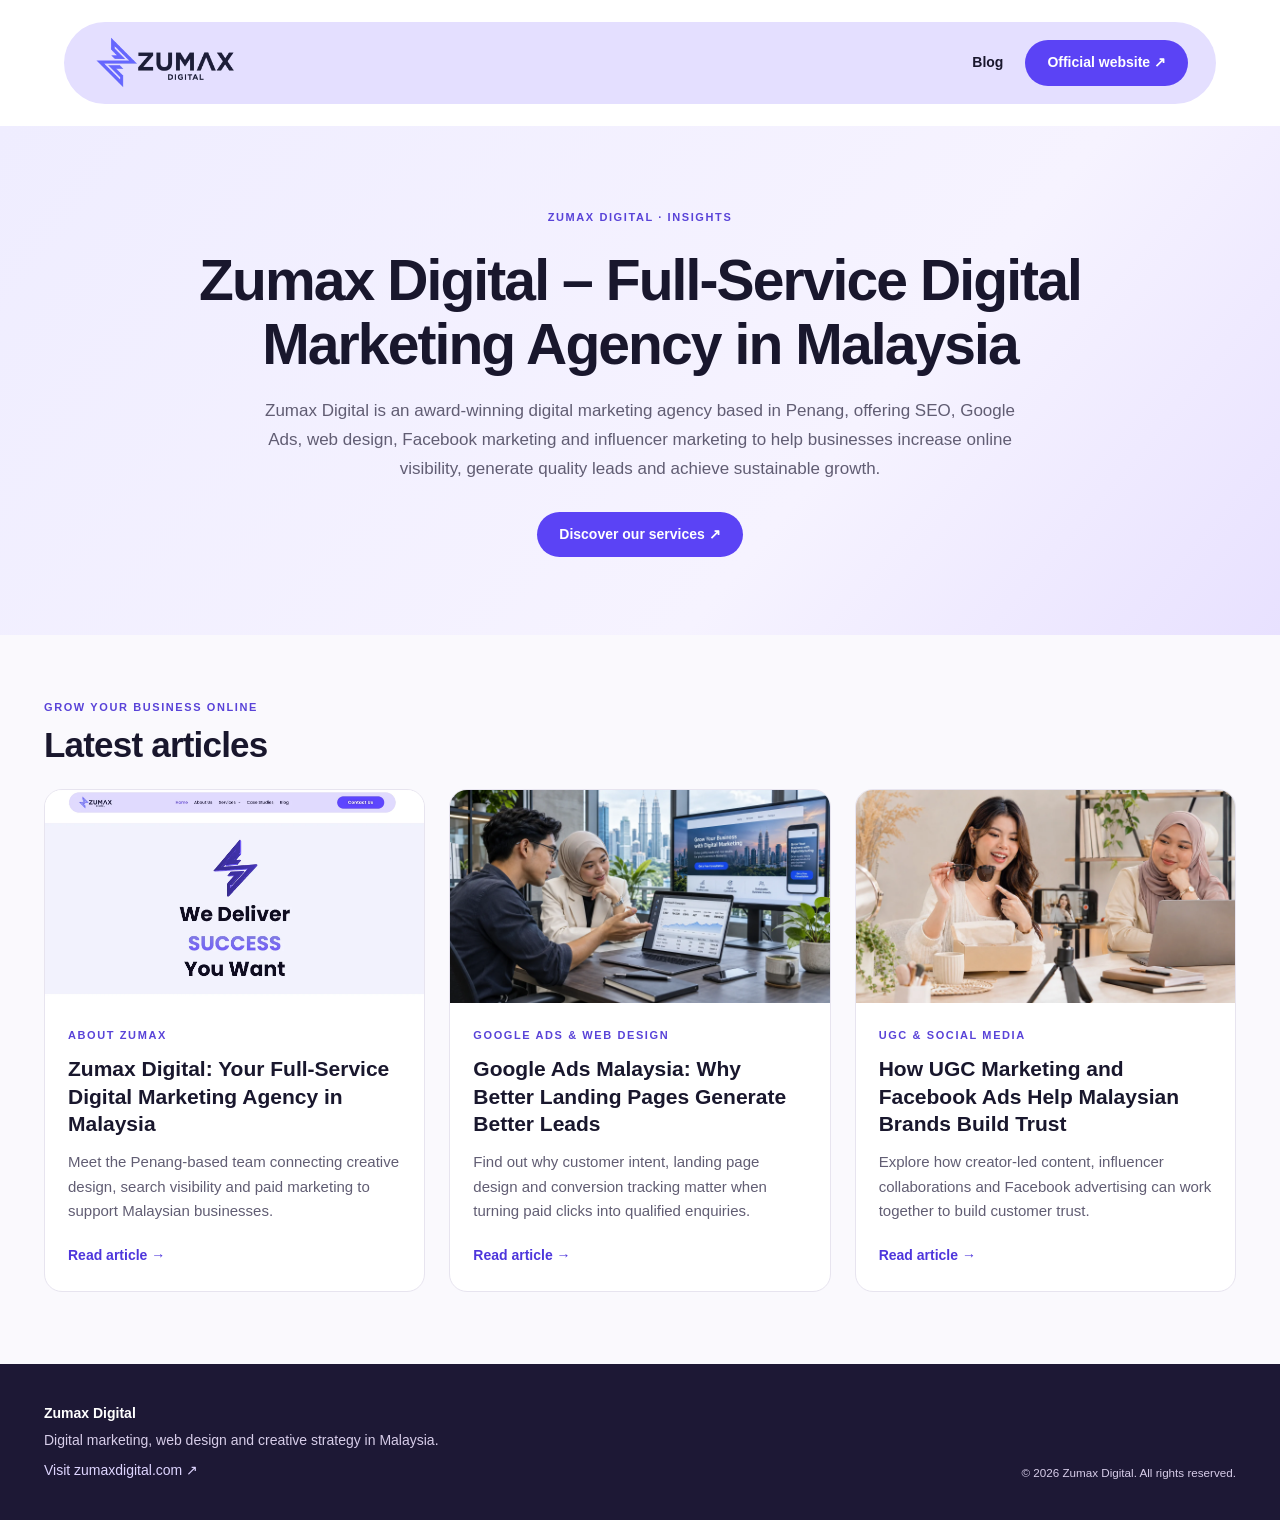
<file: index.html>
<!doctype html>
<html lang="en-MY"><head><meta charset="utf-8">
<meta name="viewport" content="width=device-width, initial-scale=1">
<title>Digital Marketing Agency Malaysia | Zumax Digital</title>
<meta name="description" content="Grow your business with Zumax Digital, a Penang-based digital marketing agency offering SEO, Google Ads, web design, Facebook Ads and influencer marketing.">
<meta name="robots" content="index, follow, max-image-preview:large">
<link rel="canonical" href="https://zumaxmarketing.github.io/zumax-digital/">
<meta property="og:type" content="website">
<meta property="og:title" content="Digital Marketing Agency Malaysia | Zumax Digital">
<meta property="og:description" content="Grow your business with Zumax Digital, a Penang-based digital marketing agency offering SEO, Google Ads, web design, Facebook Ads and influencer marketing.">
<meta property="og:url" content="https://zumaxmarketing.github.io/zumax-digital/">
<meta property="og:image" content="https://zumaxmarketing.github.io/zumax-digital/zumax-digital-feature.webp">
<meta property="og:site_name" content="Zumax Digital">
<meta name="twitter:card" content="summary_large_image">
<link rel="icon" type="image/webp" href="zumax-logo.webp">
<link rel="stylesheet" href="style.css">
<script type="application/ld+json">{"@context": "https://schema.org", "@type": "Blog", "name": "Zumax Digital – Full-Service Digital Marketing Agency in Malaysia", "url": "https://zumaxmarketing.github.io/zumax-digital/", "description": "Grow your business with Zumax Digital, a Penang-based digital marketing agency offering SEO, Google Ads, web design, Facebook Ads and influencer marketing.", "publisher": {"@type": "Organization", "name": "Zumax Digital", "url": "https://zumaxdigital.com/", "logo": "https://zumaxmarketing.github.io/zumax-digital/zumax-logo.webp"}, "blogPost": [{"@type": "BlogPosting", "headline": "Zumax Digital: Your Full-Service Digital Marketing Agency in Malaysia", "url": "https://zumaxmarketing.github.io/zumax-digital/meet-zumax-digital-marketing-agency-malaysia.html"}, {"@type": "BlogPosting", "headline": "Google Ads Malaysia: Why Better Landing Pages Generate Better Leads", "url": "https://zumaxmarketing.github.io/zumax-digital/google-ads-malaysia-landing-page-lead-quality.html"}, {"@type": "BlogPosting", "headline": "How UGC Marketing and Facebook Ads Help Malaysian Brands Build Trust", "url": "https://zumaxmarketing.github.io/zumax-digital/ugc-marketing-facebook-ads-malaysia.html"}]}</script>
</head><body>
<a class="skip" href="#main">Skip to content</a>
<header class="site-header"><div class="nav">
<a href="index.html" aria-label="Zumax Digital blog home"><img src="zumax-logo.webp" alt="Zumax Digital logo" width="155" height="62"></a>
<nav aria-label="Main navigation"><a href="index.html">Blog</a><a class="nav-button" href="https://zumaxdigital.com/">Official website ↗</a></nav>
</div></header>
<main id="main"><section class="hero"><div class="hero-inner"><span class="eyebrow">ZUMAX DIGITAL · INSIGHTS</span>
<h1>Zumax Digital – Full-Service Digital Marketing Agency in Malaysia</h1><p>Zumax Digital is an award-winning digital marketing agency based in Penang, offering SEO, Google Ads, web design, Facebook marketing and influencer marketing to help businesses increase online visibility, generate quality leads and achieve sustainable growth.</p><a class="button" href="https://zumaxdigital.com/">Discover our services ↗</a></div></section>
<section class="listing"><div class="section-heading"><span class="eyebrow">Grow your business online</span><h2>Latest articles</h2></div><div class="grid"><article class="card"><a class="card-img" href="meet-zumax-digital-marketing-agency-malaysia.html"><img src="zumax-digital-feature.webp" alt="Zumax Digital website banner: We Deliver Success You Want" width="1497" height="876"></a>
<div class="card-body"><span class="eyebrow">About Zumax</span><h3><a href="meet-zumax-digital-marketing-agency-malaysia.html">Zumax Digital: Your Full-Service Digital Marketing Agency in Malaysia</a></h3><p>Meet the Penang-based team connecting creative design, search visibility and paid marketing to support Malaysian businesses.</p><a class="read" href="meet-zumax-digital-marketing-agency-malaysia.html" aria-label="Read article: Zumax Digital: Your Full-Service Digital Marketing Agency in Malaysia">Read article <span aria-hidden="true">→</span></a></div></article><article class="card"><a class="card-img" href="google-ads-malaysia-landing-page-lead-quality.html"><img src="google-ads-malaysia-landing-page-performance.webp" alt="Illustration of digital marketers reviewing paid search performance and responsive landing page design" width="1600" height="900"></a>
<div class="card-body"><span class="eyebrow">Google Ads &amp; Web Design</span><h3><a href="google-ads-malaysia-landing-page-lead-quality.html">Google Ads Malaysia: Why Better Landing Pages Generate Better Leads</a></h3><p>Find out why customer intent, landing page design and conversion tracking matter when turning paid clicks into qualified enquiries.</p><a class="read" href="google-ads-malaysia-landing-page-lead-quality.html" aria-label="Read article: Google Ads Malaysia: Why Better Landing Pages Generate Better Leads">Read article <span aria-hidden="true">→</span></a></div></article><article class="card"><a class="card-img" href="ugc-marketing-facebook-ads-malaysia.html"><img src="ugc-marketing-facebook-ads-malaysia.webp" alt="Illustration of Malaysian content creators recording a sunglasses demonstration for social media advertising" width="1600" height="900"></a>
<div class="card-body"><span class="eyebrow">UGC &amp; Social Media</span><h3><a href="ugc-marketing-facebook-ads-malaysia.html">How UGC Marketing and Facebook Ads Help Malaysian Brands Build Trust</a></h3><p>Explore how creator-led content, influencer collaborations and Facebook advertising can work together to build customer trust.</p><a class="read" href="ugc-marketing-facebook-ads-malaysia.html" aria-label="Read article: How UGC Marketing and Facebook Ads Help Malaysian Brands Build Trust">Read article <span aria-hidden="true">→</span></a></div></article></div></section></main><footer class="site-footer"><div><strong>Zumax Digital</strong><p>Digital marketing, web design and creative strategy in Malaysia.</p><a href="https://zumaxdigital.com/">Visit zumaxdigital.com ↗</a></div><small>© 2026 Zumax Digital. All rights reserved.</small></footer></body></html>
</file>
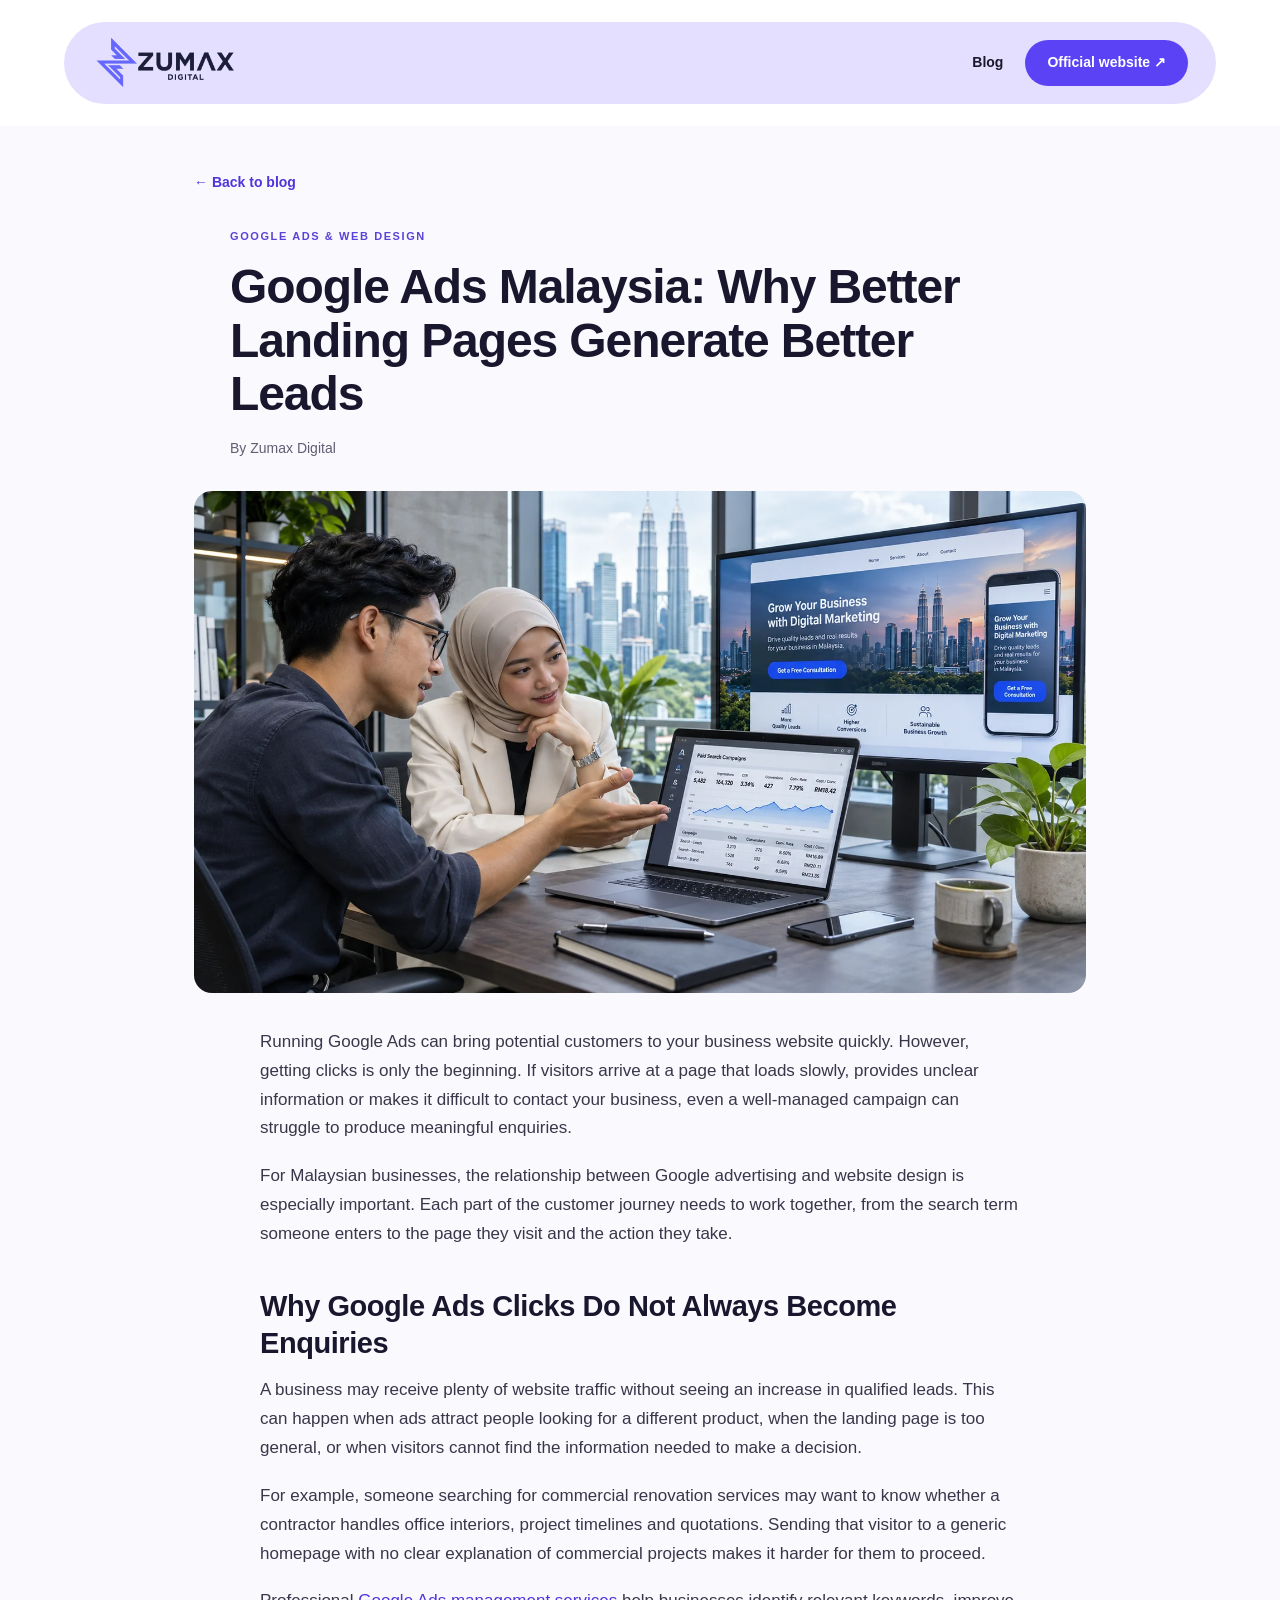
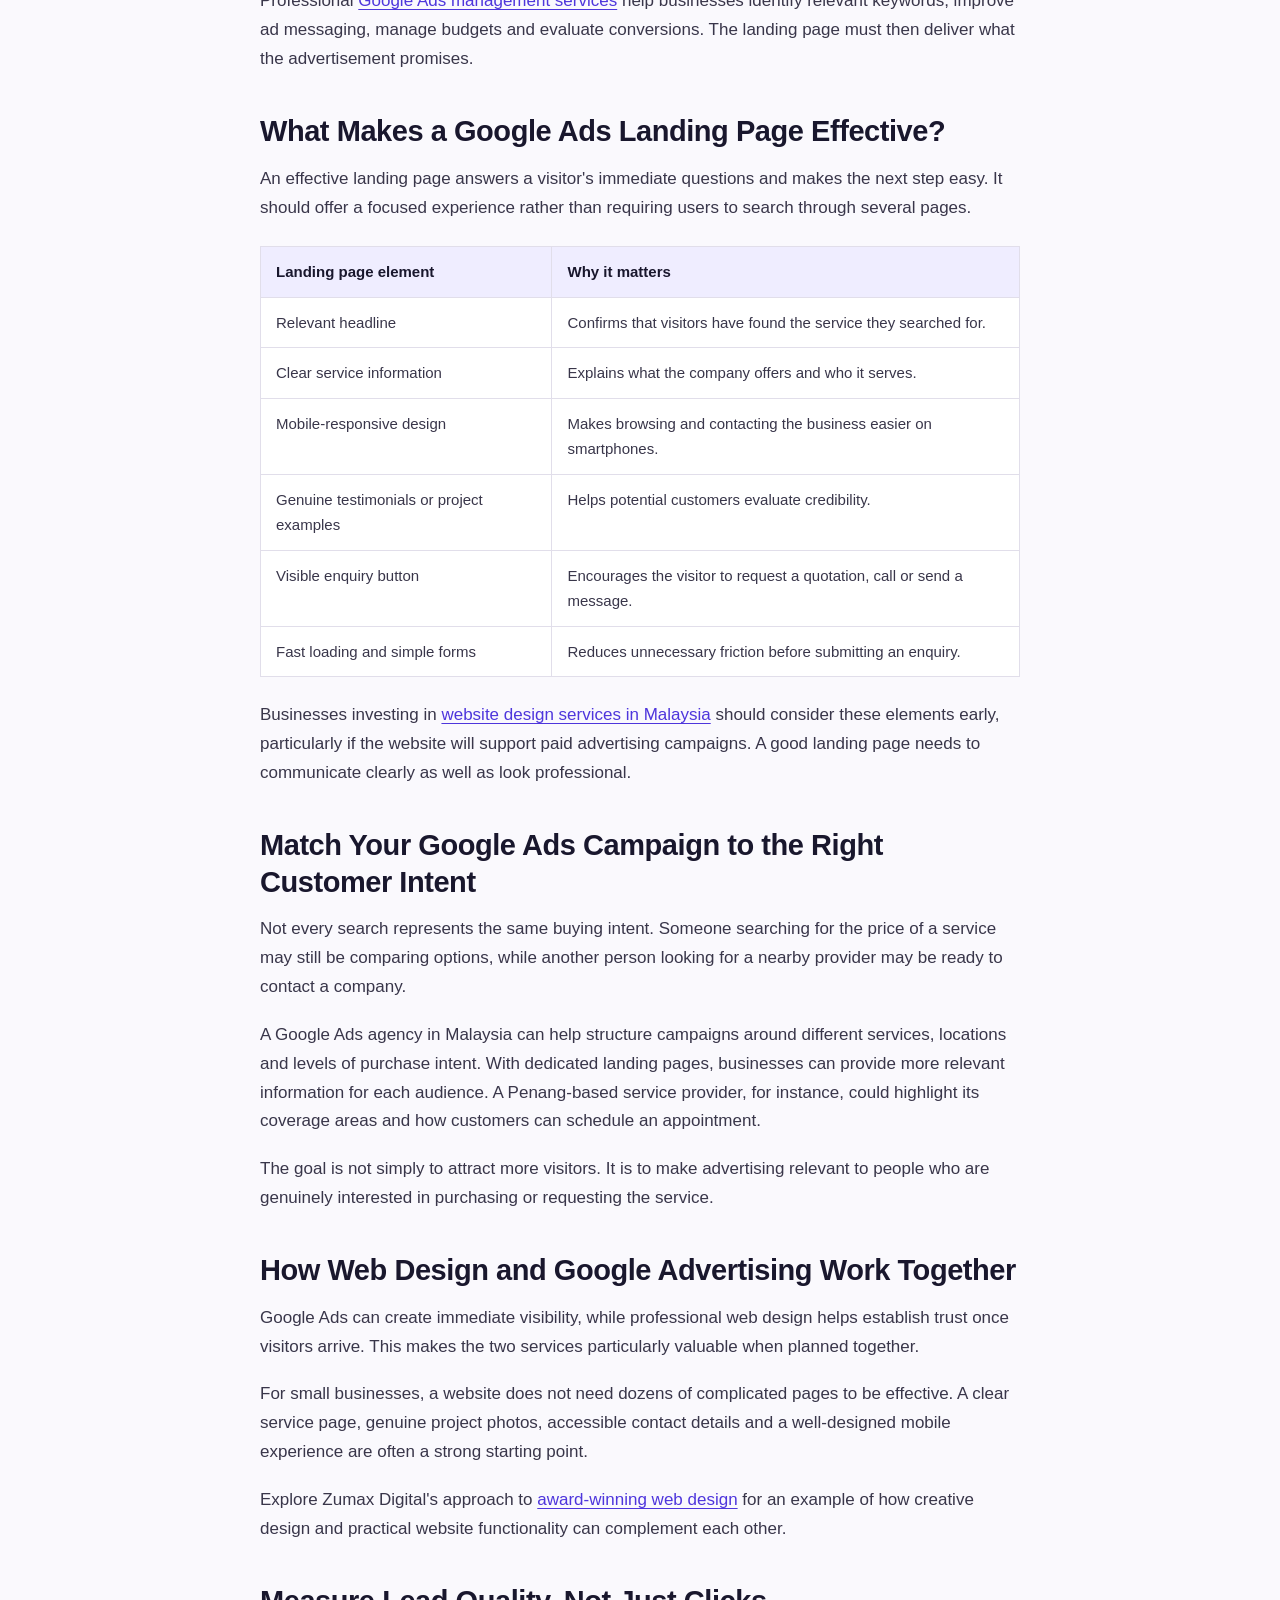
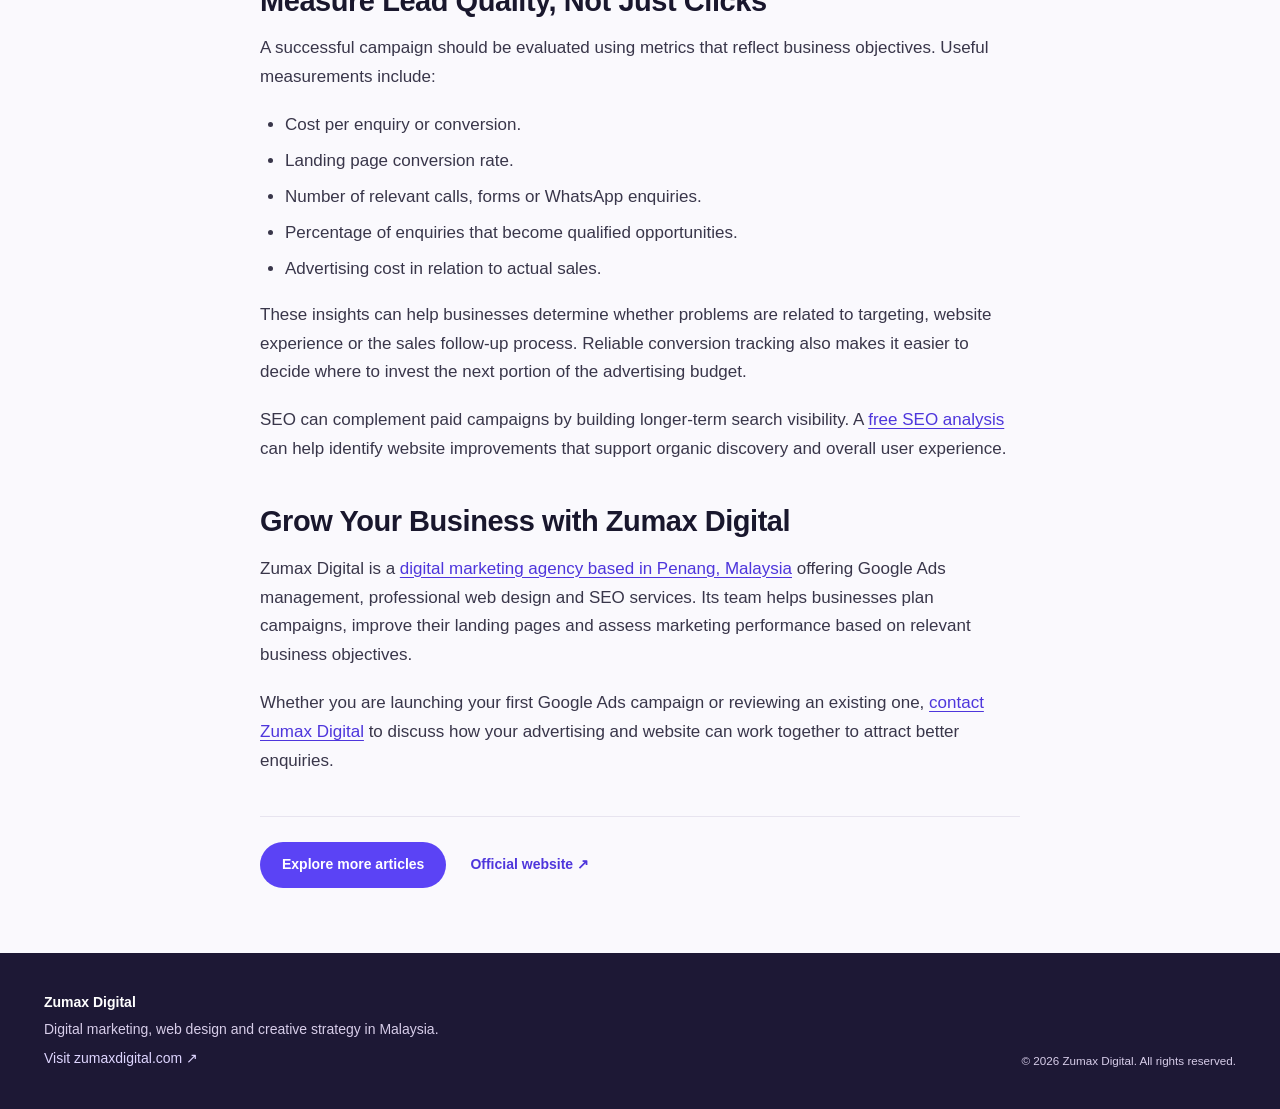
<file: google-ads-malaysia-landing-page-lead-quality.html>
<!doctype html>
<html lang="en-MY"><head><meta charset="utf-8">
<meta name="viewport" content="width=device-width, initial-scale=1">
<title>Google Ads Malaysia: Improve Leads with Better Landing Pages</title>
<meta name="description" content="Discover how Google Ads management and conversion-focused website design help Malaysian businesses attract qualified enquiries and maximise ad spend.">
<meta name="robots" content="index, follow, max-image-preview:large">
<link rel="canonical" href="https://zumaxmarketing.github.io/zumax-digital/google-ads-malaysia-landing-page-lead-quality.html">
<meta property="og:type" content="article">
<meta property="og:title" content="Google Ads Malaysia: Improve Leads with Better Landing Pages">
<meta property="og:description" content="Discover how Google Ads management and conversion-focused website design help Malaysian businesses attract qualified enquiries and maximise ad spend.">
<meta property="og:url" content="https://zumaxmarketing.github.io/zumax-digital/google-ads-malaysia-landing-page-lead-quality.html">
<meta property="og:image" content="https://zumaxmarketing.github.io/zumax-digital/google-ads-malaysia-landing-page-performance.webp">
<meta property="og:site_name" content="Zumax Digital">
<meta name="twitter:card" content="summary_large_image">
<link rel="icon" type="image/webp" href="zumax-logo.webp">
<link rel="stylesheet" href="style.css">
<script type="application/ld+json">{"@context": "https://schema.org", "@type": "BlogPosting", "headline": "Google Ads Malaysia: Why Better Landing Pages Generate Better Leads", "description": "Discover how Google Ads management and conversion-focused website design help Malaysian businesses attract qualified enquiries and maximise ad spend.", "image": "https://zumaxmarketing.github.io/zumax-digital/google-ads-malaysia-landing-page-performance.webp", "author": {"@type": "Organization", "name": "Zumax Digital", "url": "https://zumaxdigital.com/", "logo": "https://zumaxmarketing.github.io/zumax-digital/zumax-logo.webp"}, "publisher": {"@type": "Organization", "name": "Zumax Digital", "url": "https://zumaxdigital.com/", "logo": "https://zumaxmarketing.github.io/zumax-digital/zumax-logo.webp"}, "mainEntityOfPage": "https://zumaxmarketing.github.io/zumax-digital/google-ads-malaysia-landing-page-lead-quality.html", "inLanguage": "en-MY"}</script>
</head><body>
<a class="skip" href="#main">Skip to content</a>
<header class="site-header"><div class="nav">
<a href="index.html" aria-label="Zumax Digital blog home"><img src="zumax-logo.webp" alt="Zumax Digital logo" width="155" height="62"></a>
<nav aria-label="Main navigation"><a href="index.html">Blog</a><a class="nav-button" href="https://zumaxdigital.com/">Official website ↗</a></nav>
</div></header>
<main id="main" class="article-wrap">
<a class="back" href="index.html">← Back to blog</a>
<article><header class="article-header"><span class="eyebrow">Google Ads &amp; Web Design</span>
<h1>Google Ads Malaysia: Why Better Landing Pages Generate Better Leads</h1><p class="byline">By Zumax Digital</p></header>
<img class="article-hero" src="google-ads-malaysia-landing-page-performance.webp" alt="Illustration of digital marketers reviewing paid search performance and responsive landing page design" width="1600" height="900">
<div class="prose"><p>Running Google Ads can bring potential customers to your business website quickly. However, getting clicks is only the beginning. If visitors arrive at a page that loads slowly, provides unclear information or makes it difficult to contact your business, even a well-managed campaign can struggle to produce meaningful enquiries.</p>
<p>For Malaysian businesses, the relationship between Google advertising and website design is especially important. Each part of the customer journey needs to work together, from the search term someone enters to the page they visit and the action they take.</p>
<h2>Why Google Ads Clicks Do Not Always Become Enquiries</h2>
<p>A business may receive plenty of website traffic without seeing an increase in qualified leads. This can happen when ads attract people looking for a different product, when the landing page is too general, or when visitors cannot find the information needed to make a decision.</p>
<p>For example, someone searching for commercial renovation services may want to know whether a contractor handles office interiors, project timelines and quotations. Sending that visitor to a generic homepage with no clear explanation of commercial projects makes it harder for them to proceed.</p>
<p>Professional <a href="https://zumaxdigital.com/google-ads/">Google Ads management services</a> help businesses identify relevant keywords, improve ad messaging, manage budgets and evaluate conversions. The landing page must then deliver what the advertisement promises.</p>
<h2>What Makes a Google Ads Landing Page Effective?</h2>
<p>An effective landing page answers a visitor&#x27;s immediate questions and makes the next step easy. It should offer a focused experience rather than requiring users to search through several pages.</p>
<div class="table-scroll"><table><thead><tr><th scope="col">Landing page element</th><th scope="col">Why it matters</th></tr></thead><tbody><tr><td>Relevant headline</td><td>Confirms that visitors have found the service they searched for.</td></tr><tr><td>Clear service information</td><td>Explains what the company offers and who it serves.</td></tr><tr><td>Mobile-responsive design</td><td>Makes browsing and contacting the business easier on smartphones.</td></tr><tr><td>Genuine testimonials or project examples</td><td>Helps potential customers evaluate credibility.</td></tr><tr><td>Visible enquiry button</td><td>Encourages the visitor to request a quotation, call or send a message.</td></tr><tr><td>Fast loading and simple forms</td><td>Reduces unnecessary friction before submitting an enquiry.</td></tr></tbody></table></div>
<p>Businesses investing in <a href="https://zumaxdigital.com/web-design/">website design services in Malaysia</a> should consider these elements early, particularly if the website will support paid advertising campaigns. A good landing page needs to communicate clearly as well as look professional.</p>
<h2>Match Your Google Ads Campaign to the Right Customer Intent</h2>
<p>Not every search represents the same buying intent. Someone searching for the price of a service may still be comparing options, while another person looking for a nearby provider may be ready to contact a company.</p>
<p>A Google Ads agency in Malaysia can help structure campaigns around different services, locations and levels of purchase intent. With dedicated landing pages, businesses can provide more relevant information for each audience. A Penang-based service provider, for instance, could highlight its coverage areas and how customers can schedule an appointment.</p>
<p>The goal is not simply to attract more visitors. It is to make advertising relevant to people who are genuinely interested in purchasing or requesting the service.</p>
<h2>How Web Design and Google Advertising Work Together</h2>
<p>Google Ads can create immediate visibility, while professional web design helps establish trust once visitors arrive. This makes the two services particularly valuable when planned together.</p>
<p>For small businesses, a website does not need dozens of complicated pages to be effective. A clear service page, genuine project photos, accessible contact details and a well-designed mobile experience are often a strong starting point.</p>
<p>Explore Zumax Digital&#x27;s approach to <a href="https://zumaxdigital.com/award-winning-web-design-zubrew/">award-winning web design</a> for an example of how creative design and practical website functionality can complement each other.</p>
<h2>Measure Lead Quality, Not Just Clicks</h2>
<p>A successful campaign should be evaluated using metrics that reflect business objectives. Useful measurements include:</p>
<ul><li>Cost per enquiry or conversion.</li>
<li>Landing page conversion rate.</li>
<li>Number of relevant calls, forms or WhatsApp enquiries.</li>
<li>Percentage of enquiries that become qualified opportunities.</li>
<li>Advertising cost in relation to actual sales.</li></ul>
<p>These insights can help businesses determine whether problems are related to targeting, website experience or the sales follow-up process. Reliable conversion tracking also makes it easier to decide where to invest the next portion of the advertising budget.</p>
<p>SEO can complement paid campaigns by building longer-term search visibility. A <a href="https://zumaxdigital.com/seo/#audit">free SEO analysis</a> can help identify website improvements that support organic discovery and overall user experience.</p>
<h2>Grow Your Business with Zumax Digital</h2>
<p>Zumax Digital is a <a href="https://zumaxdigital.com/">digital marketing agency based in Penang, Malaysia</a> offering Google Ads management, professional web design and SEO services. Its team helps businesses plan campaigns, improve their landing pages and assess marketing performance based on relevant business objectives.</p>
<p>Whether you are launching your first Google Ads campaign or reviewing an existing one, <a href="https://zumaxdigital.com/contact-us/">contact Zumax Digital</a> to discuss how your advertising and website can work together to attract better enquiries.</p></div>
</article>
<div class="article-bottom"><a class="button" href="index.html">Explore more articles</a><a href="https://zumaxdigital.com/">Official website ↗</a></div>
</main><footer class="site-footer"><div><strong>Zumax Digital</strong><p>Digital marketing, web design and creative strategy in Malaysia.</p><a href="https://zumaxdigital.com/">Visit zumaxdigital.com ↗</a></div><small>© 2026 Zumax Digital. All rights reserved.</small></footer></body></html>
</file>
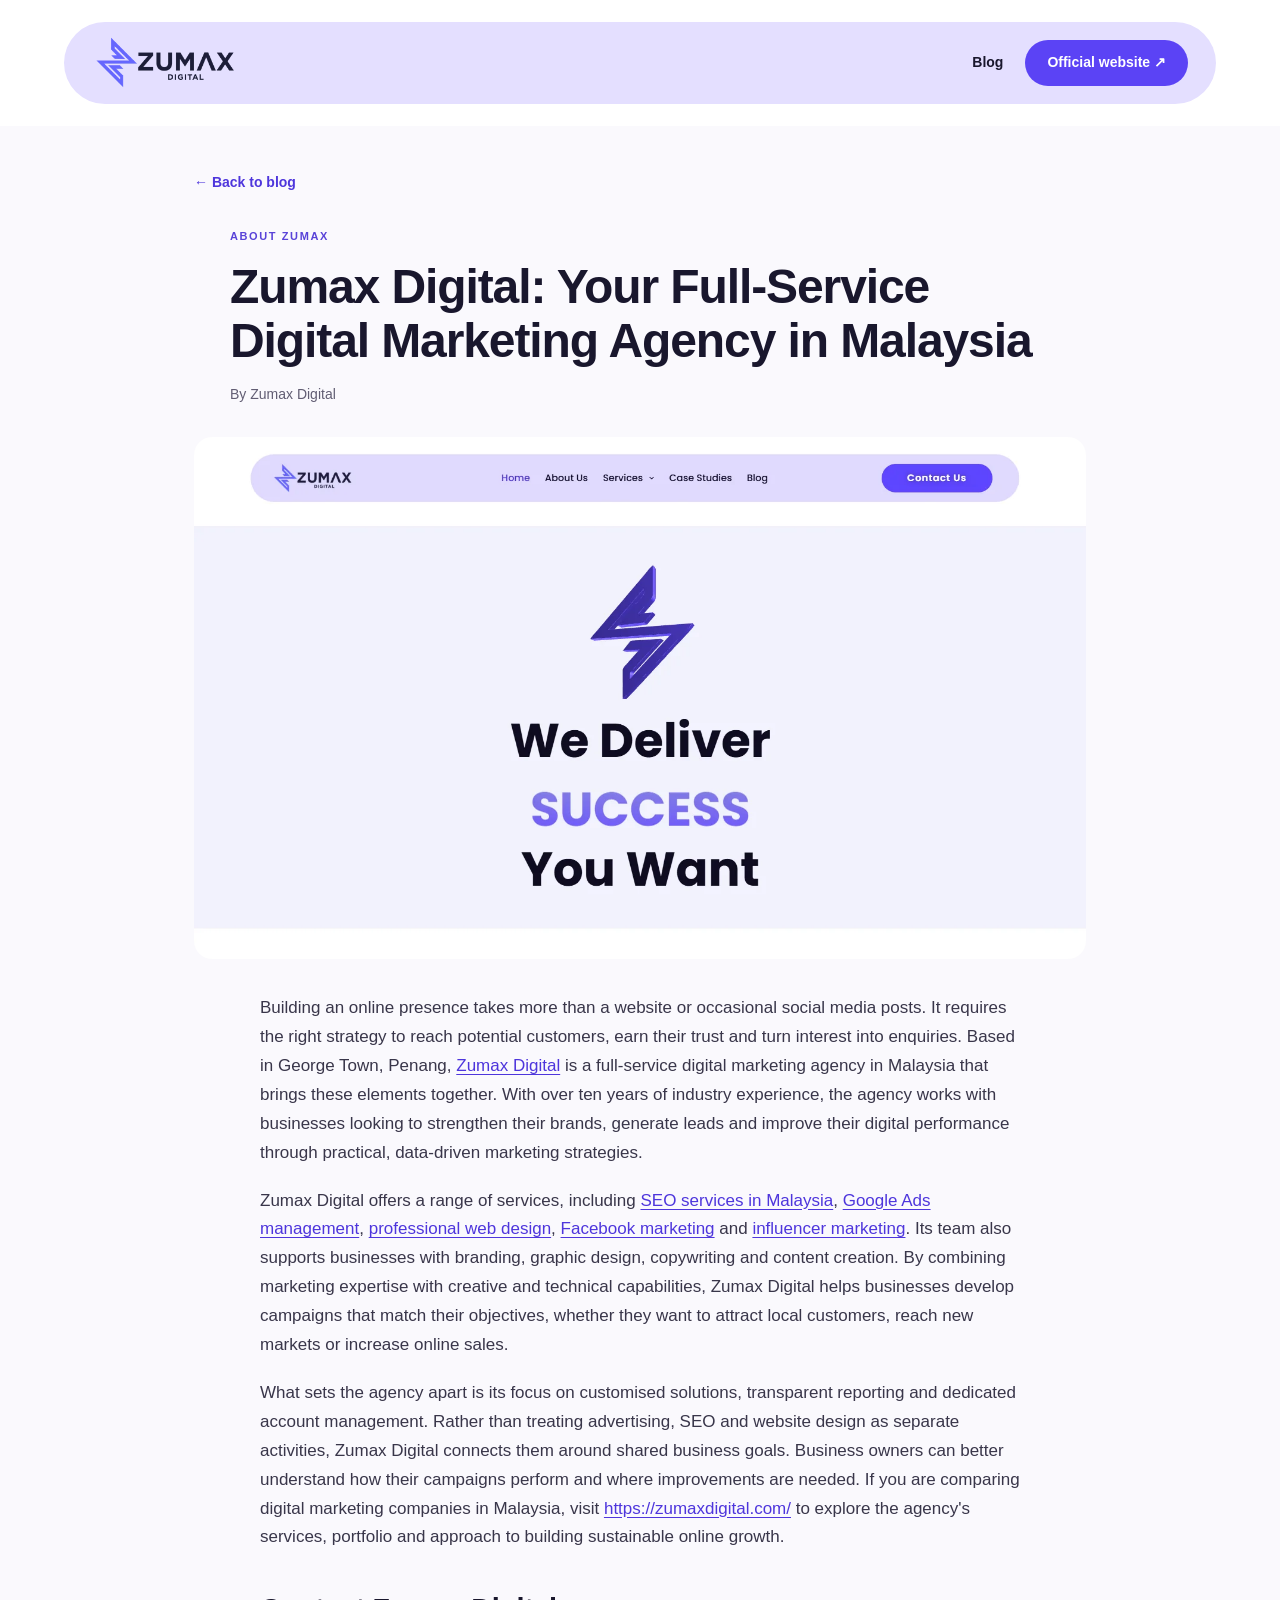
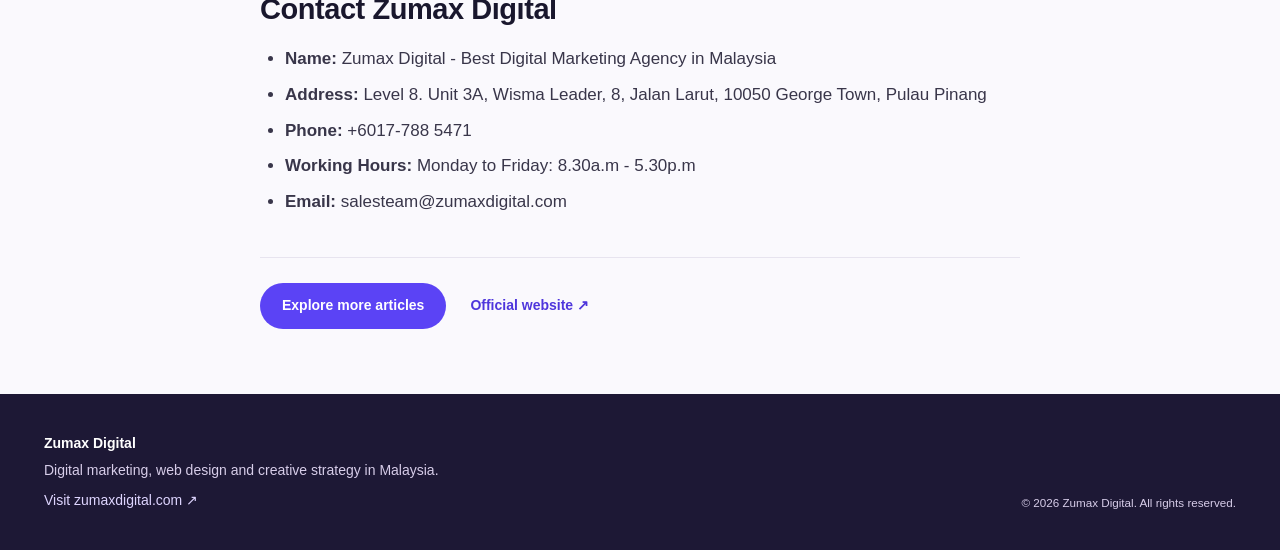
<file: meet-zumax-digital-marketing-agency-malaysia.html>
<!doctype html>
<html lang="en-MY"><head><meta charset="utf-8">
<meta name="viewport" content="width=device-width, initial-scale=1">
<title>Zumax Digital | Digital Marketing Agency Malaysia</title>
<meta name="description" content="Meet Zumax Digital, a Penang digital marketing agency offering SEO, Google Ads, Facebook marketing, web design and influencer marketing across Malaysia.">
<meta name="robots" content="index, follow, max-image-preview:large">
<link rel="canonical" href="https://zumaxmarketing.github.io/zumax-digital/meet-zumax-digital-marketing-agency-malaysia.html">
<meta property="og:type" content="article">
<meta property="og:title" content="Zumax Digital | Digital Marketing Agency Malaysia">
<meta property="og:description" content="Meet Zumax Digital, a Penang digital marketing agency offering SEO, Google Ads, Facebook marketing, web design and influencer marketing across Malaysia.">
<meta property="og:url" content="https://zumaxmarketing.github.io/zumax-digital/meet-zumax-digital-marketing-agency-malaysia.html">
<meta property="og:image" content="https://zumaxmarketing.github.io/zumax-digital/zumax-digital-feature.webp">
<meta property="og:site_name" content="Zumax Digital">
<meta name="twitter:card" content="summary_large_image">
<link rel="icon" type="image/webp" href="zumax-logo.webp">
<link rel="stylesheet" href="style.css">
<script type="application/ld+json">{"@context": "https://schema.org", "@type": "BlogPosting", "headline": "Zumax Digital: Your Full-Service Digital Marketing Agency in Malaysia", "description": "Meet Zumax Digital, a Penang digital marketing agency offering SEO, Google Ads, Facebook marketing, web design and influencer marketing across Malaysia.", "image": "https://zumaxmarketing.github.io/zumax-digital/zumax-digital-feature.webp", "author": {"@type": "Organization", "name": "Zumax Digital", "url": "https://zumaxdigital.com/", "logo": "https://zumaxmarketing.github.io/zumax-digital/zumax-logo.webp"}, "publisher": {"@type": "Organization", "name": "Zumax Digital", "url": "https://zumaxdigital.com/", "logo": "https://zumaxmarketing.github.io/zumax-digital/zumax-logo.webp"}, "mainEntityOfPage": "https://zumaxmarketing.github.io/zumax-digital/meet-zumax-digital-marketing-agency-malaysia.html", "inLanguage": "en-MY"}</script>
</head><body>
<a class="skip" href="#main">Skip to content</a>
<header class="site-header"><div class="nav">
<a href="index.html" aria-label="Zumax Digital blog home"><img src="zumax-logo.webp" alt="Zumax Digital logo" width="155" height="62"></a>
<nav aria-label="Main navigation"><a href="index.html">Blog</a><a class="nav-button" href="https://zumaxdigital.com/">Official website ↗</a></nav>
</div></header>
<main id="main" class="article-wrap">
<a class="back" href="index.html">← Back to blog</a>
<article><header class="article-header"><span class="eyebrow">About Zumax</span>
<h1>Zumax Digital: Your Full-Service Digital Marketing Agency in Malaysia</h1><p class="byline">By Zumax Digital</p></header>
<img class="article-hero" src="zumax-digital-feature.webp" alt="Zumax Digital website banner: We Deliver Success You Want" width="1497" height="876">
<div class="prose"><p>Building an online presence takes more than a website or occasional social media posts. It requires the right strategy to reach potential customers, earn their trust and turn interest into enquiries. Based in George Town, Penang, <a href="https://zumaxdigital.com/">Zumax Digital</a> is a full-service digital marketing agency in Malaysia that brings these elements together. With over ten years of industry experience, the agency works with businesses looking to strengthen their brands, generate leads and improve their digital performance through practical, data-driven marketing strategies.</p>
<p>Zumax Digital offers a range of services, including <a href="https://zumaxdigital.com/seo/">SEO services in Malaysia</a>, <a href="https://zumaxdigital.com/google-ads/">Google Ads management</a>, <a href="https://zumaxdigital.com/web-design/">professional web design</a>, <a href="https://zumaxdigital.com/facebook-marketing/">Facebook marketing</a> and <a href="https://zumaxdigital.com/influencer-marketing-malaysia/">influencer marketing</a>. Its team also supports businesses with branding, graphic design, copywriting and content creation. By combining marketing expertise with creative and technical capabilities, Zumax Digital helps businesses develop campaigns that match their objectives, whether they want to attract local customers, reach new markets or increase online sales.</p>
<p>What sets the agency apart is its focus on customised solutions, transparent reporting and dedicated account management. Rather than treating advertising, SEO and website design as separate activities, Zumax Digital connects them around shared business goals. Business owners can better understand how their campaigns perform and where improvements are needed. If you are comparing digital marketing companies in Malaysia, visit <a href="https://zumaxdigital.com/">https://zumaxdigital.com/</a> to explore the agency&#x27;s services, portfolio and approach to building sustainable online growth.</p>
<h2>Contact Zumax Digital</h2>
<ul><li><strong>Name:</strong> Zumax Digital - Best Digital Marketing Agency in Malaysia</li>
<li><strong>Address:</strong> Level 8. Unit 3A, Wisma Leader, 8, Jalan Larut, 10050 George Town, Pulau Pinang</li>
<li><strong>Phone:</strong> +6017-788 5471</li>
<li><strong>Working Hours:</strong> Monday to Friday: 8.30a.m - 5.30p.m</li>
<li><strong>Email:</strong> salesteam@zumaxdigital.com</li></ul></div>
</article>
<div class="article-bottom"><a class="button" href="index.html">Explore more articles</a><a href="https://zumaxdigital.com/">Official website ↗</a></div>
</main><footer class="site-footer"><div><strong>Zumax Digital</strong><p>Digital marketing, web design and creative strategy in Malaysia.</p><a href="https://zumaxdigital.com/">Visit zumaxdigital.com ↗</a></div><small>© 2026 Zumax Digital. All rights reserved.</small></footer></body></html>
</file>
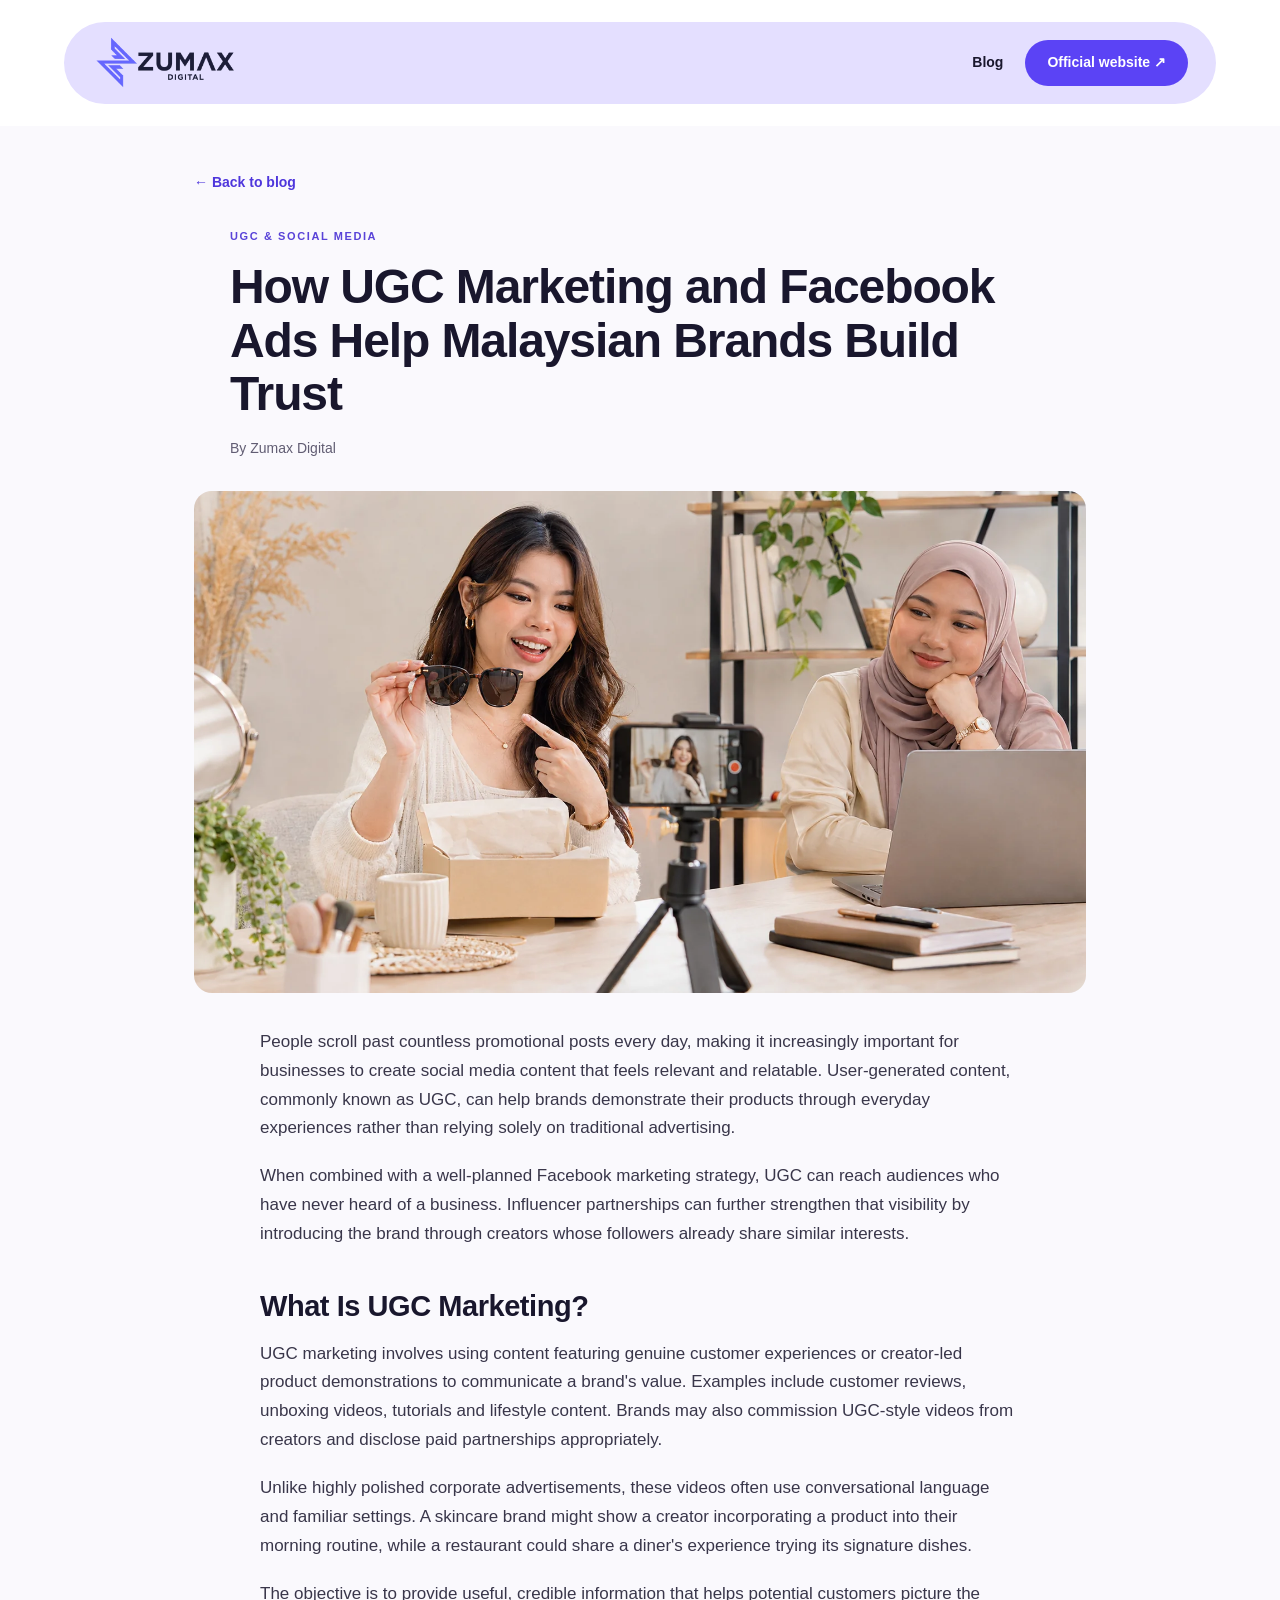
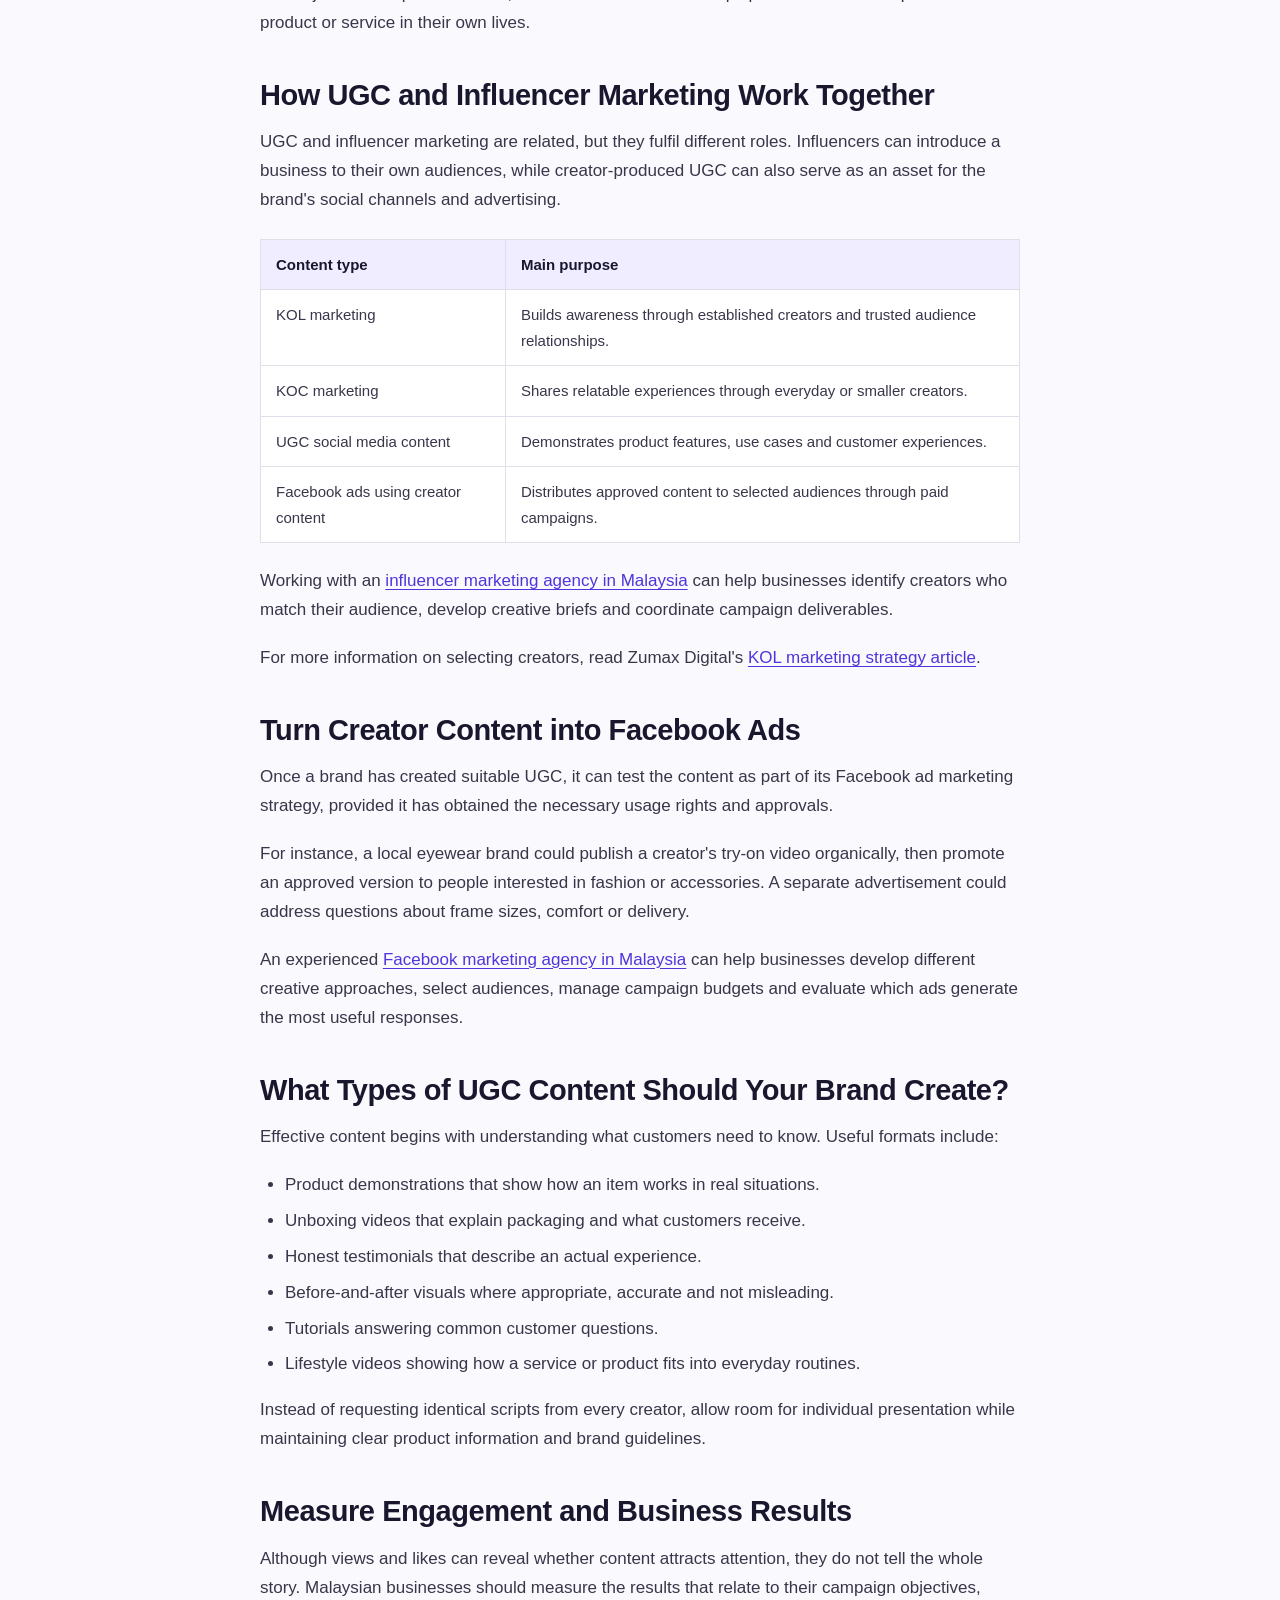
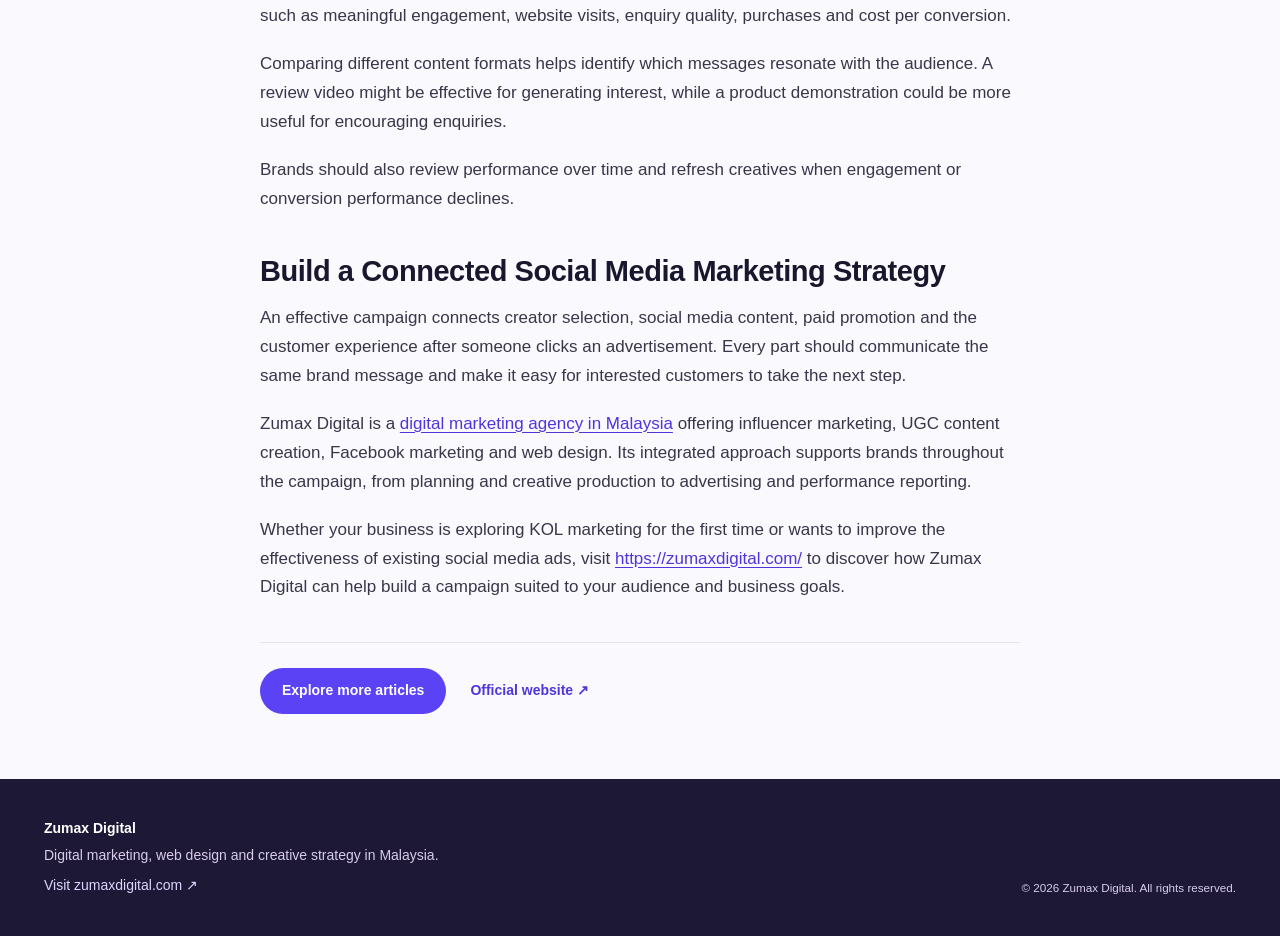
<file: ugc-marketing-facebook-ads-malaysia.html>
<!doctype html>
<html lang="en-MY"><head><meta charset="utf-8">
<meta name="viewport" content="width=device-width, initial-scale=1">
<title>UGC &amp; Facebook Marketing Malaysia: Turn Content into Ads</title>
<meta name="description" content="Learn how Malaysian brands combine UGC content, influencer marketing and Facebook ads to build trust, improve engagement and attract enquiries.">
<meta name="robots" content="index, follow, max-image-preview:large">
<link rel="canonical" href="https://zumaxmarketing.github.io/zumax-digital/ugc-marketing-facebook-ads-malaysia.html">
<meta property="og:type" content="article">
<meta property="og:title" content="UGC &amp; Facebook Marketing Malaysia: Turn Content into Ads">
<meta property="og:description" content="Learn how Malaysian brands combine UGC content, influencer marketing and Facebook ads to build trust, improve engagement and attract enquiries.">
<meta property="og:url" content="https://zumaxmarketing.github.io/zumax-digital/ugc-marketing-facebook-ads-malaysia.html">
<meta property="og:image" content="https://zumaxmarketing.github.io/zumax-digital/ugc-marketing-facebook-ads-malaysia.webp">
<meta property="og:site_name" content="Zumax Digital">
<meta name="twitter:card" content="summary_large_image">
<link rel="icon" type="image/webp" href="zumax-logo.webp">
<link rel="stylesheet" href="style.css">
<script type="application/ld+json">{"@context": "https://schema.org", "@type": "BlogPosting", "headline": "How UGC Marketing and Facebook Ads Help Malaysian Brands Build Trust", "description": "Learn how Malaysian brands combine UGC content, influencer marketing and Facebook ads to build trust, improve engagement and attract enquiries.", "image": "https://zumaxmarketing.github.io/zumax-digital/ugc-marketing-facebook-ads-malaysia.webp", "author": {"@type": "Organization", "name": "Zumax Digital", "url": "https://zumaxdigital.com/", "logo": "https://zumaxmarketing.github.io/zumax-digital/zumax-logo.webp"}, "publisher": {"@type": "Organization", "name": "Zumax Digital", "url": "https://zumaxdigital.com/", "logo": "https://zumaxmarketing.github.io/zumax-digital/zumax-logo.webp"}, "mainEntityOfPage": "https://zumaxmarketing.github.io/zumax-digital/ugc-marketing-facebook-ads-malaysia.html", "inLanguage": "en-MY"}</script>
</head><body>
<a class="skip" href="#main">Skip to content</a>
<header class="site-header"><div class="nav">
<a href="index.html" aria-label="Zumax Digital blog home"><img src="zumax-logo.webp" alt="Zumax Digital logo" width="155" height="62"></a>
<nav aria-label="Main navigation"><a href="index.html">Blog</a><a class="nav-button" href="https://zumaxdigital.com/">Official website ↗</a></nav>
</div></header>
<main id="main" class="article-wrap">
<a class="back" href="index.html">← Back to blog</a>
<article><header class="article-header"><span class="eyebrow">UGC &amp; Social Media</span>
<h1>How UGC Marketing and Facebook Ads Help Malaysian Brands Build Trust</h1><p class="byline">By Zumax Digital</p></header>
<img class="article-hero" src="ugc-marketing-facebook-ads-malaysia.webp" alt="Illustration of Malaysian content creators recording a sunglasses demonstration for social media advertising" width="1600" height="900">
<div class="prose"><p>People scroll past countless promotional posts every day, making it increasingly important for businesses to create social media content that feels relevant and relatable. User-generated content, commonly known as UGC, can help brands demonstrate their products through everyday experiences rather than relying solely on traditional advertising.</p>
<p>When combined with a well-planned Facebook marketing strategy, UGC can reach audiences who have never heard of a business. Influencer partnerships can further strengthen that visibility by introducing the brand through creators whose followers already share similar interests.</p>
<h2>What Is UGC Marketing?</h2>
<p>UGC marketing involves using content featuring genuine customer experiences or creator-led product demonstrations to communicate a brand&#x27;s value. Examples include customer reviews, unboxing videos, tutorials and lifestyle content. Brands may also commission UGC-style videos from creators and disclose paid partnerships appropriately.</p>
<p>Unlike highly polished corporate advertisements, these videos often use conversational language and familiar settings. A skincare brand might show a creator incorporating a product into their morning routine, while a restaurant could share a diner&#x27;s experience trying its signature dishes.</p>
<p>The objective is to provide useful, credible information that helps potential customers picture the product or service in their own lives.</p>
<h2>How UGC and Influencer Marketing Work Together</h2>
<p>UGC and influencer marketing are related, but they fulfil different roles. Influencers can introduce a business to their own audiences, while creator-produced UGC can also serve as an asset for the brand&#x27;s social channels and advertising.</p>
<div class="table-scroll"><table><thead><tr><th scope="col">Content type</th><th scope="col">Main purpose</th></tr></thead><tbody><tr><td>KOL marketing</td><td>Builds awareness through established creators and trusted audience relationships.</td></tr><tr><td>KOC marketing</td><td>Shares relatable experiences through everyday or smaller creators.</td></tr><tr><td>UGC social media content</td><td>Demonstrates product features, use cases and customer experiences.</td></tr><tr><td>Facebook ads using creator content</td><td>Distributes approved content to selected audiences through paid campaigns.</td></tr></tbody></table></div>
<p>Working with an <a href="https://zumaxdigital.com/influencer-marketing-malaysia/">influencer marketing agency in Malaysia</a> can help businesses identify creators who match their audience, develop creative briefs and coordinate campaign deliverables.</p>
<p>For more information on selecting creators, read Zumax Digital&#x27;s <a href="https://zumaxdigital.com/who-is-kol-marketing-strategy-by-using-kol/">KOL marketing strategy article</a>.</p>
<h2>Turn Creator Content into Facebook Ads</h2>
<p>Once a brand has created suitable UGC, it can test the content as part of its Facebook ad marketing strategy, provided it has obtained the necessary usage rights and approvals.</p>
<p>For instance, a local eyewear brand could publish a creator&#x27;s try-on video organically, then promote an approved version to people interested in fashion or accessories. A separate advertisement could address questions about frame sizes, comfort or delivery.</p>
<p>An experienced <a href="https://zumaxdigital.com/facebook-marketing/">Facebook marketing agency in Malaysia</a> can help businesses develop different creative approaches, select audiences, manage campaign budgets and evaluate which ads generate the most useful responses.</p>
<h2>What Types of UGC Content Should Your Brand Create?</h2>
<p>Effective content begins with understanding what customers need to know. Useful formats include:</p>
<ul><li>Product demonstrations that show how an item works in real situations.</li>
<li>Unboxing videos that explain packaging and what customers receive.</li>
<li>Honest testimonials that describe an actual experience.</li>
<li>Before-and-after visuals where appropriate, accurate and not misleading.</li>
<li>Tutorials answering common customer questions.</li>
<li>Lifestyle videos showing how a service or product fits into everyday routines.</li></ul>
<p>Instead of requesting identical scripts from every creator, allow room for individual presentation while maintaining clear product information and brand guidelines.</p>
<h2>Measure Engagement and Business Results</h2>
<p>Although views and likes can reveal whether content attracts attention, they do not tell the whole story. Malaysian businesses should measure the results that relate to their campaign objectives, such as meaningful engagement, website visits, enquiry quality, purchases and cost per conversion.</p>
<p>Comparing different content formats helps identify which messages resonate with the audience. A review video might be effective for generating interest, while a product demonstration could be more useful for encouraging enquiries.</p>
<p>Brands should also review performance over time and refresh creatives when engagement or conversion performance declines.</p>
<h2>Build a Connected Social Media Marketing Strategy</h2>
<p>An effective campaign connects creator selection, social media content, paid promotion and the customer experience after someone clicks an advertisement. Every part should communicate the same brand message and make it easy for interested customers to take the next step.</p>
<p>Zumax Digital is a <a href="https://zumaxdigital.com/">digital marketing agency in Malaysia</a> offering influencer marketing, UGC content creation, Facebook marketing and web design. Its integrated approach supports brands throughout the campaign, from planning and creative production to advertising and performance reporting.</p>
<p>Whether your business is exploring KOL marketing for the first time or wants to improve the effectiveness of existing social media ads, visit <a href="https://zumaxdigital.com/">https://zumaxdigital.com/</a> to discover how Zumax Digital can help build a campaign suited to your audience and business goals.</p></div>
</article>
<div class="article-bottom"><a class="button" href="index.html">Explore more articles</a><a href="https://zumaxdigital.com/">Official website ↗</a></div>
</main><footer class="site-footer"><div><strong>Zumax Digital</strong><p>Digital marketing, web design and creative strategy in Malaysia.</p><a href="https://zumaxdigital.com/">Visit zumaxdigital.com ↗</a></div><small>© 2026 Zumax Digital. All rights reserved.</small></footer></body></html>
</file>
<file: style.css>
:root{--ink:#19172d;--muted:#615d73;--accent:#5b43f5;--lavender:#efedff;--border:#e7e4ef;--bg:#faf9fd}
*{box-sizing:border-box}html{scroll-behavior:smooth}body{margin:0;color:var(--ink);background:var(--bg);font-family:Arial,Helvetica,sans-serif;line-height:1.7}
a{color:#4e36dc;text-decoration:none}a:hover{text-decoration:underline}a:focus-visible{outline:3px solid #705dff;outline-offset:4px}img{max-width:100%;height:auto;display:block}
.skip{position:absolute;left:-10000px;top:0;background:white;padding:12px;z-index:9}.skip:focus{left:12px}
.site-header{padding:22px clamp(18px,5vw,70px);background:#fff}.nav{max-width:1220px;margin:auto;padding:12px 28px;display:flex;align-items:center;justify-content:space-between;gap:24px;background:#e4dfff;border-radius:50px}.nav img{width:145px;height:auto}.nav nav{display:flex;align-items:center;gap:22px;font-size:14px;font-weight:700}.nav nav>a:first-child{color:var(--ink)}.nav-button,.button{display:inline-block;background:var(--accent);color:white;border-radius:50px;padding:11px 22px;font-weight:700;font-size:14px;text-decoration:none}.nav-button:hover,.button:hover{background:#4230d0;text-decoration:none}
.hero{padding:76px 24px 78px;text-align:center;background:linear-gradient(130deg,#efedff,#f6f3ff 65%,#e8e1ff)}.hero-inner{max-width:950px;margin:auto}.eyebrow{display:inline-block;text-transform:uppercase;letter-spacing:1.6px;color:#5943d8;font-size:11px;font-weight:800}.hero h1{font-size:clamp(34px,5vw,57px);line-height:1.12;letter-spacing:-1.9px;margin:20px auto;max-width:900px}.hero p{max-width:760px;margin:0 auto 28px;color:var(--muted);font-size:17px}
.listing{max-width:1240px;margin:auto;padding:57px 24px 72px}.section-heading{margin-bottom:24px}.section-heading h2{font-size:35px;line-height:1.15;margin:5px 0 0;letter-spacing:-.8px}.grid{display:grid;grid-template-columns:repeat(3,minmax(0,1fr));gap:24px}.card{background:white;border:1px solid var(--border);border-radius:18px;overflow:hidden;display:flex;flex-direction:column;transition:box-shadow .2s}.card:hover{box-shadow:0 12px 32px rgba(38,20,84,.09)}.card-img{display:block}.card-img img{width:100%;height:auto;aspect-ratio:16/9;object-fit:cover}.card-body{display:flex;flex-direction:column;flex:1;padding:23px}.card h3{font-size:21px;line-height:1.32;margin:10px 0 12px}.card h3>a{color:var(--ink)}.card p{font-size:15px;line-height:1.65;color:var(--muted);margin:0 0 20px}.read{font-weight:700;margin-top:auto;font-size:14px}
.article-wrap{max-width:940px;margin:auto;padding:42px 24px 65px}.back{display:inline-block;font-size:14px;font-weight:700;margin-bottom:26px}.article-header{max-width:820px;margin:0 auto 30px}.article-header h1{font-size:clamp(32px,4.3vw,48px);line-height:1.12;letter-spacing:-1.1px;margin:12px 0 16px}.byline{font-size:14px;color:var(--muted);margin:0}.article-hero{width:100%;height:auto;border-radius:18px;margin:0 auto 35px}.prose{max-width:760px;margin:auto;color:#39364a;font-size:17px}.prose p{margin:0 0 19px}.prose h2{font-size:29px;line-height:1.26;letter-spacing:-.45px;color:var(--ink);margin:39px 0 15px}.prose h3{font-size:23px;line-height:1.3;color:var(--ink)}.prose ul{padding-left:25px}.prose li{margin:7px 0}.prose a{text-decoration:underline;text-underline-offset:3px}.table-scroll{overflow-x:auto;margin:24px 0}.prose table{border-collapse:collapse;width:100%;font-size:15px;min-width:420px;background:#fff}.prose th,.prose td{border:1px solid #e1deea;padding:12px 15px;text-align:left;vertical-align:top}.prose th{background:var(--lavender);color:var(--ink)}.article-bottom{max-width:760px;border-top:1px solid var(--border);padding-top:25px;margin:40px auto 0;display:flex;align-items:center;gap:24px;font-size:14px;font-weight:700;flex-wrap:wrap}
.site-footer{background:#1d1835;color:#fff;display:flex;justify-content:space-between;align-items:flex-end;gap:25px;padding:38px max(24px,calc((100vw - 1192px)/2));font-size:14px}.site-footer p{color:#d7cde9;margin:3px 0 6px}.site-footer a{color:#ded5ff}.site-footer small{color:#d7cde9;white-space:nowrap}
@media(max-width:880px){.grid{grid-template-columns:repeat(2,minmax(0,1fr))}.hero{padding:60px 20px}.nav{padding:12px 20px}.site-footer{align-items:flex-start;flex-direction:column}}
@media(max-width:570px){.site-header{padding:12px}.nav{padding:10px 12px;gap:12px}.nav img{width:105px}.nav nav{gap:12px;font-size:12px}.nav-button{font-size:11px;padding:8px 11px}.hero{padding:46px 18px 48px}.hero h1{letter-spacing:-1px}.hero p{font-size:15px}.listing{padding:38px 18px 45px}.grid{grid-template-columns:1fr;gap:17px}.section-heading h2{font-size:30px}.article-wrap{padding:29px 18px 45px}.article-hero{border-radius:12px;margin-bottom:25px}.prose{font-size:16px}.prose h2{font-size:25px}.site-footer{padding:28px 20px}}
@media(prefers-reduced-motion:reduce){html{scroll-behavior:auto}.card{transition:none}}
</file>
